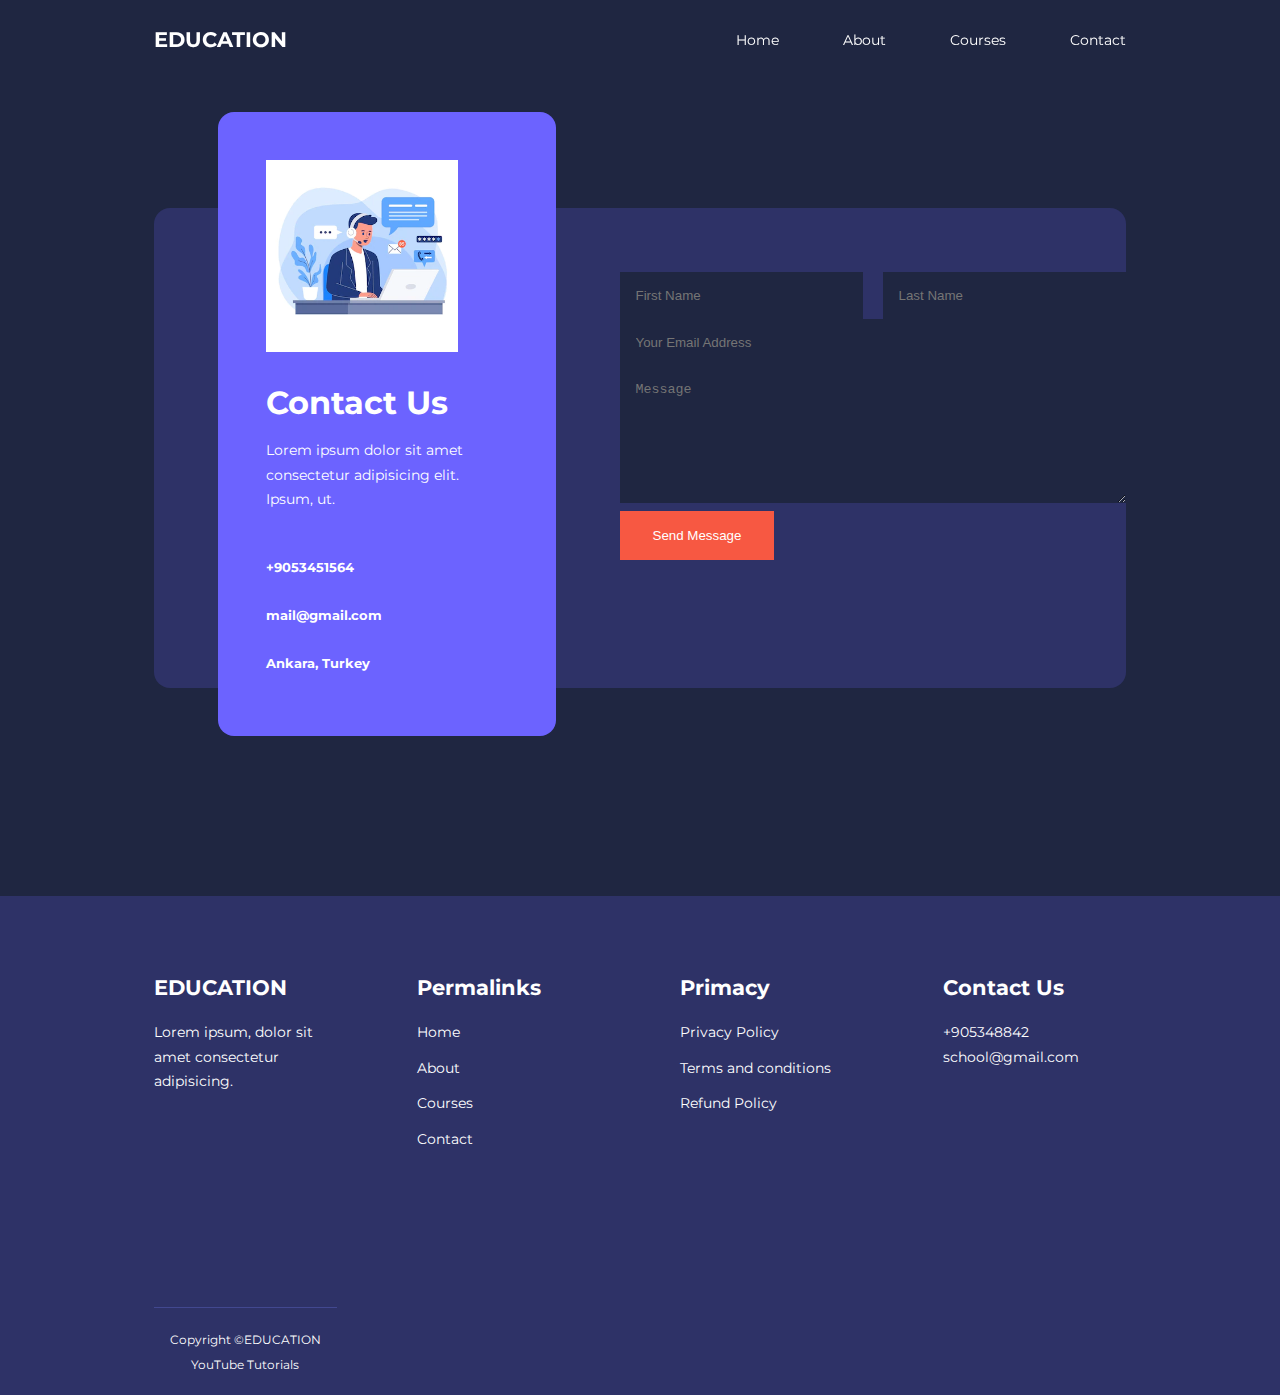
<file: Edication Website/contact.html>
<!DOCTYPE html>
<html lang="en">
  <head>
    <meta charset="UTF-8" />
    <meta http-equiv="X-UA-Compatible" content="IE=edge" />
    <meta name="viewport" content="width=device-width, initial-scale=1.0" />
    <title>Responsive MUltipage Education Website</title>

    <!-- ICONSCOUT CDN  -->

    <link
      rel="stylesheet"
      href="https://unicons.iconscout.com/release/v2.1.6/css/unicons.css"
    />

    <!-- Google Fonts (Monserrat) -->
    <link rel="preconnect" href="https://fonts.googleapis.com" />
    <link rel="preconnect" href="https://fonts.gstatic.com" crossorigin />
    <link
      href="https://fonts.googleapis.com/css2?family=Montserrat:wght@300;400;500;600;700;800;900&display=swap"
      rel="stylesheet"
    />

    <link rel="stylesheet" href="./css/style.css" />
    <link rel="stylesheet" href="./css/contact.css" />

    <style>
      .courses {
        margin-top: 1rem;
      }
    </style>
  </head>
  <body>
    <!-- navbar starts -->

    <nav>
      <div class="container nav_container">
        <a href="index.html"><h4>EDUCATION</h4></a>
        <ul class="nav_menu">
          <li><a href="index.html">Home</a></li>
          <li><a href="about.html">About</a></li>
          <li><a href="courses.html">Courses</a></li>
          <li><a href="contact.html">Contact</a></li>
        </ul>
        <button id="open-menu-btn"><i class="uil uil-bars"></i></button>
        <button id="close-menu-btn"><i class="uil uil-multiply"></i></button>
      </div>
    </nav>
    <!-- navbar ends -->

    <section class="contact">
      <div class="container contact_container">
        <aside class="contact_aside">
          <div class="aside_image">
            <img src="./images/contactus.webp" alt="" />
          </div>
          <h2>Contact Us</h2>
          <p>
            Lorem ipsum dolor sit amet consectetur adipisicing elit. Ipsum, ut.
          </p>
          <ul class="contact_details">
            <li>
              <i class="uil uil-phone-times"></i>
              <h5>+9053451564</h5>
            </li>
            <li>
              <i class="uil uil-envelope"></i>
              <h5>mail@gmail.com</h5>
            </li>
            <li>
              <i class="uil uil-location-point"></i>
              <h5>Ankara, Turkey</h5>
            </li>
          </ul>
          <ul class="contact_socials">
            <li>
              <a href="https://facebook.com"
                ><i class="uil uil-facebook-f"></i
              ></a>
            </li>
            <li>
              <a href="https://instagram.com"
                ><i class="uil uil-instagram"></i
              ></a>
            </li>
            <li>
              <a href="https://twitter.com"><i class="uil uil-twitter"></i></a>
            </li>
            <li>
              <a href="https://linkedin.com"
                ><i class="uil uil-linkedin-alt"></i
              ></a>
            </li>
          </ul>
        </aside>

        <form>
          <div class="form_name">
            <input
              type="text"
              name="Firs Name"
              placeholder="First Name"
              required
            />
            <input
              type="text"
              name="Last Name"
              placeholder="Last Name"
              required
            />
          </div>
          <input
            type="email"
            name="Email Address"
            placeholder="Your Email Address"
            required
          />
          <textarea name="Message" rows="7" placeholder="Message"></textarea>
          <button type="submit" class="btn btn-primary">Send Message</button>
        </form>
      </div>
    </section>

    <!-- footer section starts -->

    <footer>
      <div class="container footer_container">
        <div class="footer_1">
          <a href="index.html" class="footer_logo"><h4>EDUCATION</h4></a>
          <p>Lorem ipsum, dolor sit amet consectetur adipisicing.</p>
        </div>

        <div class="footer_2">
          <h4>Permalinks</h4>
          <ul>
            <li>
              <a href="index.html">Home</a>
            </li>
            <li>
              <a href="about.html">About</a>
            </li>
            <li>
              <a href="courses.html">Courses</a>
            </li>
            <li>
              <a href="contact.html">Contact</a>
            </li>
          </ul>
        </div>

        <div class="footer_3">
          <h4>Primacy</h4>
          <ul class="primacy">
            <li>
              <a href="#">Privacy Policy</a>
            </li>
            <li>
              <a href="#">Terms and conditions</a>
            </li>
            <li>
              <a href="#">Refund Policy</a>
            </li>
          </ul>
        </div>

        <div class="footer_4">
          <h4>Contact Us</h4>
          <div>
            <p>+905348842</p>
            <p>school@gmail.com</p>
          </div>

          <ul class="footer_socials">
            <li>
              <a href="#"><i class="uil uil-facebook-f"></i></a>
            </li>
            <li>
              <a href="#"><i class="uil uil-instagram-alt"></i></a>
            </li>
            <li>
              <a href="#"><i class="uil uil-twitter"></i></a>
            </li>
            <li>
              <a href="#"><i class="uil uil-linkedin-alt"></i></a>
            </li>
          </ul>
        </div>

        <div class="footer_copyright">
          <small>Copyright &copy;EDUCATION YouTube Tutorials</small>
        </div>
      </div>
    </footer>

    <!-- footer section ends -->

    <script src="main.js"></script>
  </body>
</html>
</file>
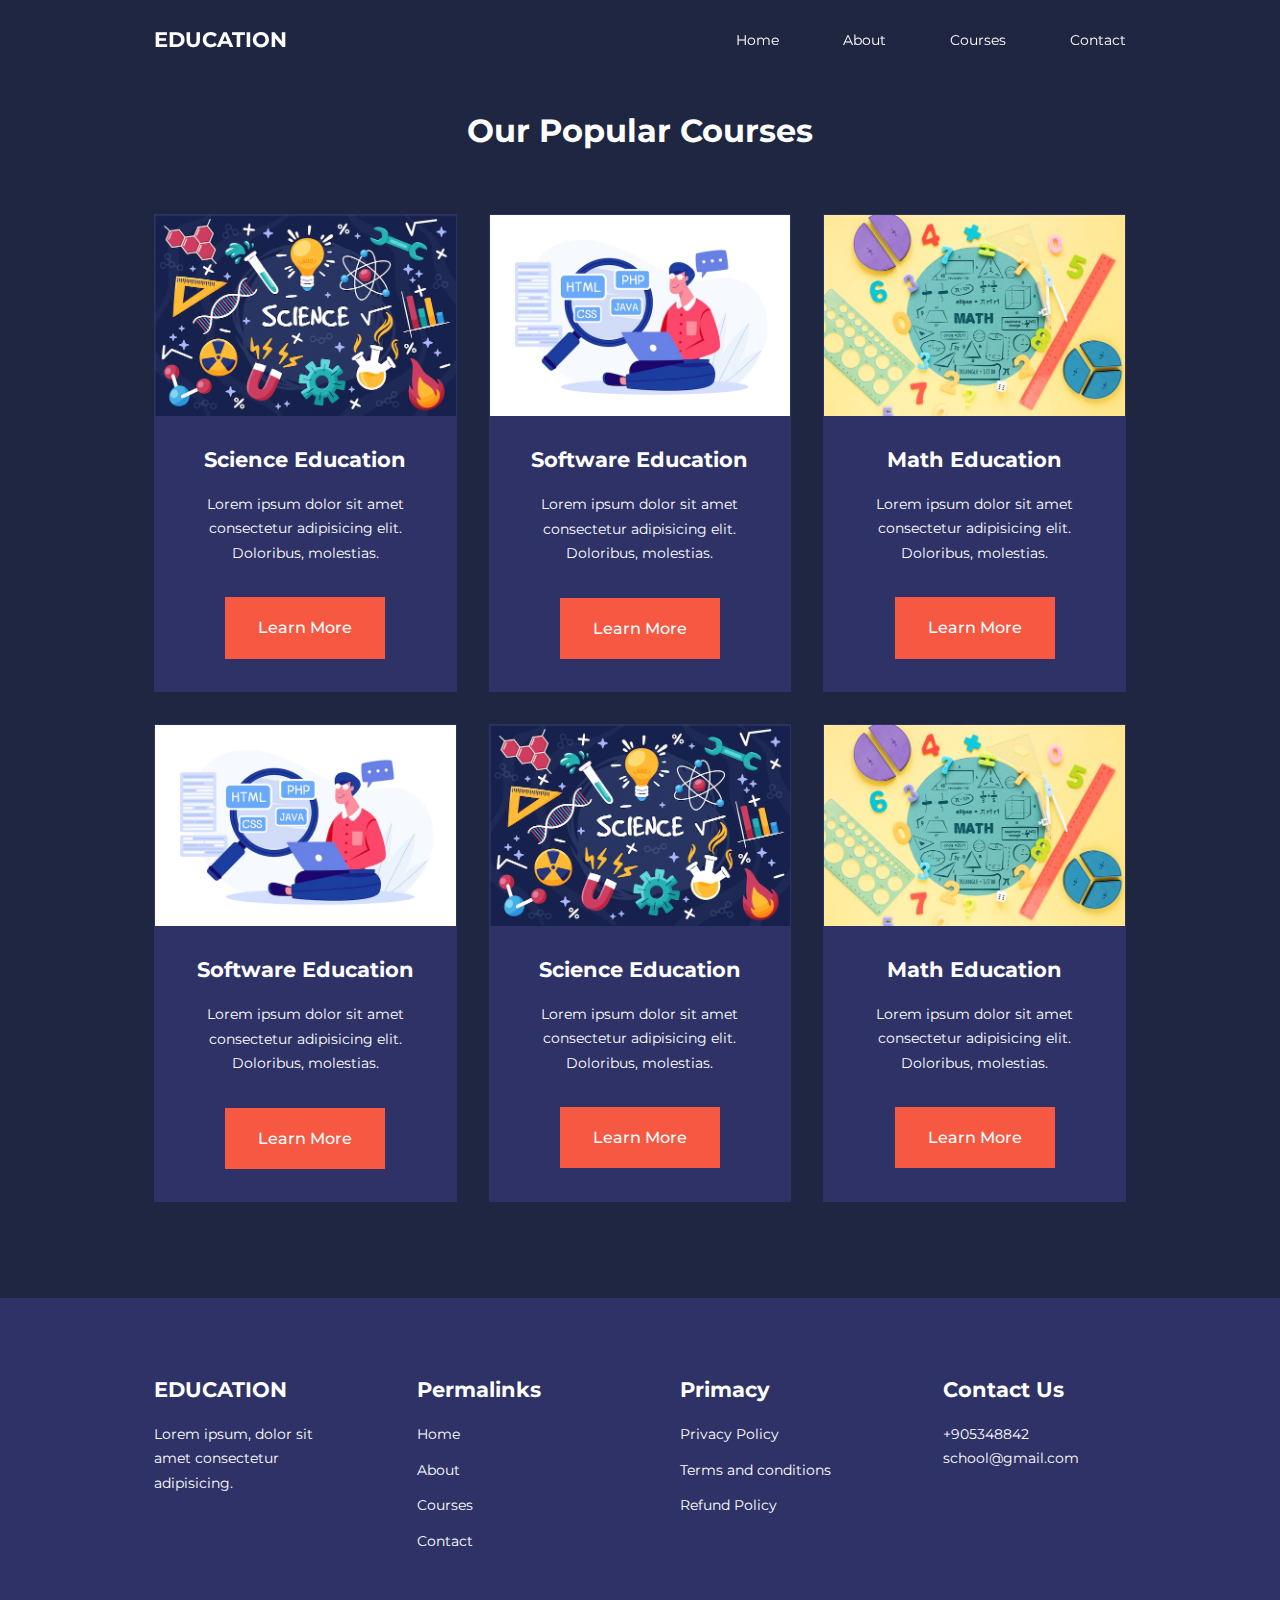
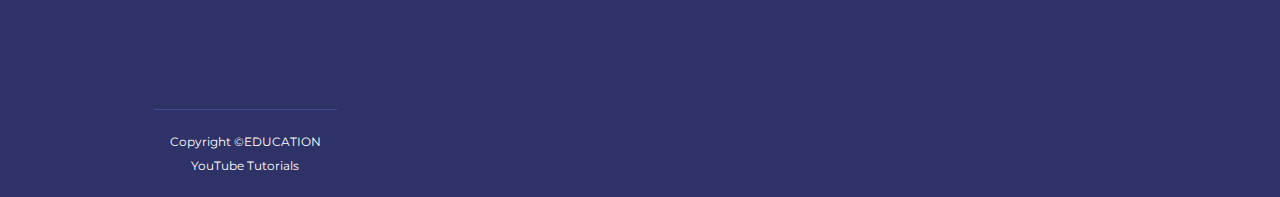
<file: Edication Website/courses.html>
<!DOCTYPE html>
<html lang="en">
  <head>
    <meta charset="UTF-8" />
    <meta http-equiv="X-UA-Compatible" content="IE=edge" />
    <meta name="viewport" content="width=device-width, initial-scale=1.0" />
    <title>Responsive MUltipage Education Website</title>

    <!-- ICONSCOUT CDN  -->

    <link
      rel="stylesheet"
      href="https://unicons.iconscout.com/release/v2.1.6/css/unicons.css"
    />

    <!-- Google Fonts (Monserrat) -->
    <link rel="preconnect" href="https://fonts.googleapis.com" />
    <link rel="preconnect" href="https://fonts.gstatic.com" crossorigin />
    <link
      href="https://fonts.googleapis.com/css2?family=Montserrat:wght@300;400;500;600;700;800;900&display=swap"
      rel="stylesheet"
    />

    <link rel="stylesheet" href="./css/style.css" />

    <style>
      .courses {
        margin-top: 1rem;
      }
    </style>
  </head>
  <body>
    <!-- navbar starts -->

    <nav>
      <div class="container nav_container">
        <a href="index.html"><h4>EDUCATION</h4></a>
        <ul class="nav_menu">
          <li><a href="index.html">Home</a></li>
          <li><a href="about.html">About</a></li>
          <li><a href="courses.html">Courses</a></li>
          <li><a href="contact.html">Contact</a></li>
        </ul>
        <button id="open-menu-btn"><i class="uil uil-bars"></i></button>
        <button id="close-menu-btn"><i class="uil uil-multiply"></i></button>
      </div>
    </nav>
    <!-- navbar ends -->

    <!-- courses section starts -->
    <section class="courses">
      <h2>Our Popular Courses</h2>
      <div class="container courses_container">
        <article class="course">
          <div class="course_image">
            <img src="./images/science.webp" alt="" />
          </div>
          <div class="course_info">
            <h4>Science Education</h4>
            <p>
              Lorem ipsum dolor sit amet consectetur adipisicing elit.
              Doloribus, molestias.
            </p>
            <a href="course.html" class="btn btn-primary">Learn More</a>
          </div>
        </article>

        <article class="course">
          <div class="course_image">
            <img src="./images/software.webp" alt="" />
          </div>
          <div class="course_info">
            <h4>Software Education</h4>
            <p>
              Lorem ipsum dolor sit amet consectetur adipisicing elit.
              Doloribus, molestias.
            </p>
            <a href="course.html" class="btn btn-primary">Learn More</a>
          </div>
        </article>

        <article class="course">
          <div class="course_image">
            <img src="./images/egitim1.webp" alt="" />
          </div>
          <div class="course_info">
            <h4>Math Education</h4>
            <p>
              Lorem ipsum dolor sit amet consectetur adipisicing elit.
              Doloribus, molestias.
            </p>
            <a href="course.html" class="btn btn-primary">Learn More</a>
          </div>
        </article>
        <article class="course">
          <div class="course_image">
            <img src="./images/software.webp" alt="" />
          </div>
          <div class="course_info">
            <h4>Software Education</h4>
            <p>
              Lorem ipsum dolor sit amet consectetur adipisicing elit.
              Doloribus, molestias.
            </p>
            <a href="course.html" class="btn btn-primary">Learn More</a>
          </div>
        </article>

        <article class="course">
          <div class="course_image">
            <img src="./images/science.webp" alt="" />
          </div>
          <div class="course_info">
            <h4>Science Education</h4>
            <p>
              Lorem ipsum dolor sit amet consectetur adipisicing elit.
              Doloribus, molestias.
            </p>
            <a href="course.html" class="btn btn-primary">Learn More</a>
          </div>
        </article>

        <article class="course">
          <div class="course_image">
            <img src="./images/egitim1.webp" alt="" />
          </div>
          <div class="course_info">
            <h4>Math Education</h4>
            <p>
              Lorem ipsum dolor sit amet consectetur adipisicing elit.
              Doloribus, molestias.
            </p>
            <a href="course.html" class="btn btn-primary">Learn More</a>
          </div>
        </article>
      </div>
    </section>

    <!-- courses section ends -->

    <!-- footer section starts -->

    <footer>
      <div class="container footer_container">
        <div class="footer_1">
          <a href="index.html" class="footer_logo"><h4>EDUCATION</h4></a>
          <p>Lorem ipsum, dolor sit amet consectetur adipisicing.</p>
        </div>

        <div class="footer_2">
          <h4>Permalinks</h4>
          <ul>
            <li>
              <a href="index.html">Home</a>
            </li>
            <li>
              <a href="about.html">About</a>
            </li>
            <li>
              <a href="courses.html">Courses</a>
            </li>
            <li>
              <a href="contact.html">Contact</a>
            </li>
          </ul>
        </div>

        <div class="footer_3">
          <h4>Primacy</h4>
          <ul class="primacy">
            <li>
              <a href="#">Privacy Policy</a>
            </li>
            <li>
              <a href="#">Terms and conditions</a>
            </li>
            <li>
              <a href="#">Refund Policy</a>
            </li>
          </ul>
        </div>

        <div class="footer_4">
          <h4>Contact Us</h4>
          <div>
            <p>+905348842</p>
            <p>school@gmail.com</p>
          </div>

          <ul class="footer_socials">
            <li>
              <a href="#"><i class="uil uil-facebook-f"></i></a>
            </li>
            <li>
              <a href="#"><i class="uil uil-instagram-alt"></i></a>
            </li>
            <li>
              <a href="#"><i class="uil uil-twitter"></i></a>
            </li>
            <li>
              <a href="#"><i class="uil uil-linkedin-alt"></i></a>
            </li>
          </ul>
        </div>

        <div class="footer_copyright">
          <small>Copyright &copy;EDUCATION YouTube Tutorials</small>
        </div>
      </div>
    </footer>

    <!-- footer section ends -->

    <script src="main.js"></script>
  </body>
</html>
</file>
<file: Edication Website/css/style.css>
* {
  margin: 0;
  padding: 0;
  border: 0;
  outline: 0;
  text-decoration: none;
  list-style: none;
  box-sizing: border-box;
}

:root {
  --color-primary: #6c63ff;
  --color-success: #00bf8e;
  --color-warning: #f7c94b;
  --color-danger: #f75842;
  --color-dagner-variant: rgba(247, 88, 66, 0.4);
  --color-white: #fff;
  --color-light: rgba(255, 255, 255, 0.7);
  --color-black: #000;
  --color-bg: #1f2641;
  --color-bg1: #2e3267;
  --color-bg2: #424890;

  --container-width-lg: 76%;
  --container-width-md: 90%;

  --container-width-sm: 94%;
  --transition: all 400ms ease;
}

body {
  font-family: "Montserrat", sans-serif;
  line-height: 1.7;
  color: var(--color-white);
  background: var(--color-bg);
}

.container {
  width: var(--container-width-lg);
  margin: 0 auto;
}

section {
  padding: 6rem 0;
}
section h2 {
  text-align: center;
  margin-bottom: 4rem;
}

h1,
h2,
h3,
h4,
h5 {
  line-height: 1.2;
}

h1 {
  font-size: 2.4rem;
}

h2 {
  font-size: 2rem;
}
h3 {
  font-size: 1.6rem;
}

h4 {
  font-size: 1.3rem;
}

a {
  color: var(--color-white);
}

img {
  width: 100%;
  display: block;
  object-fit: cover;
}

.btn {
  display: inline-block;
  background: var(--color-white);
  color: var(--color-black);
  padding: 1rem 2rem;
  border: 1px solid transparent;
  font-weight: 500;
  transition: var(--transition);
}

.btn:hover {
  background: transparent;
  color: var(--color-white);
  border-color: var(--color-white);
}

.btn-primary {
  background: var(--color-danger);
  color: var(--color-white);
}

/* Navbar */

nav {
  background: transparent;
  width: 100vw;
  height: 5rem;
  position: fixed;
  top: 0;
  z-index: 11;
}

/* change navbar styles on scroll usig javascrip */

.window-scroll {
  background: var(--color-primary);
  box-shadow: 0 1rem 2rem rgba(0, 0, 0, 0.2);
}

.nav_container {
  height: 100%;
  display: flex;
  justify-content: space-between;
  align-items: center;
}

nav button {
  display: none;
}

.nav_menu {
  display: flex;
  align-items: center;
  gap: 4rem;
}

.nav_menu a {
  font-size: 0.9rem;
  transition: var(--transition);
}

.nav_menu a:hover {
  color: var(--color-bg2);
}

/* navbar ends */

/* header starts */

header {
  position: relative;
  top: 5rem;
  overflow: hidden;
  height: 70vh;
  margin-bottom: 5rem;
}

.header_container {
  display: grid;
  grid-template-columns: 1fr 1fr;
  align-items: center;
  gap: 5rem;
  height: 100%;
}

.header_left p {
  margin: 1rem 0 2.4rem;
}

/* header ends */

/* categories starts */

.categories {
  background: var(--color-bg1);
  height: 32rem;
}

.categories h1 {
  line-height: 1;
  margin-bottom: 3rem;
}

.categories_container {
  display: grid;
  grid-template-columns: 40% 60%;
  gap: 4rem;
}

.categories_left {
  margin-right: 4rem;
}

.categories_left p {
  margin: 1rem 0 3rem;
}

.categories_right {
  display: grid;
  grid-template-columns: repeat(3, 1fr);
  gap: 1.2rem;
}

.category {
  background: var(--color-bg2);
  padding: 2rem;
  border-radius: 2rem;
  transition: var(--transition);
}

.category:hover {
  box-shadow: 0 3rem 3rem rgba(0, 0, 0, 0.3);
  z-index: 1;
}

.category:nth-child(1) .category_icon {
  background: var(--color-success);
}
.category:nth-child(2) .category_icon {
  background: var(--color-danger);
}
.category:nth-child(3) .category_icon {
  background: var(--color-warning);
}
.category:nth-child(4) .category_icon {
  background: var(--color-warning);
}
.category:nth-child(5) .category_icon {
  background: var(--color-success);
}
.category:nth-child(6) .category_icon {
  background: var(--color-primary);
}

.category_icon {
  background: var(--color-primary);
  padding: 0.7rem;
  border-radius: 0.9rem;
}

.category h5 {
  margin: 2rem 0 1rem;
}
.category p {
  font-size: 0.85rem;
}

/* categories ends */

/* Courses starts */

.courses {
  margin-top: 10rem;
}

.courses_container {
  display: grid;
  grid-template-columns: repeat(3, 1fr);
  gap: 2rem;
}
.course {
  background: var(--color-bg1);
  text-align: center;
  border: 1px solid transparent;
  transition: var(--transition);
}

.course:hover {
  background: transparent;
  border-color: var(--color-primary);
}

.course_info {
  padding: 2rem;
}
.course_info p {
  margin: 1.2rem 0 2rem;
  font-size: 0.9rem;
}

/* Courses ends */

/* FAQs start */

/* FAQs end */

.faqs {
  background: var(--color-bg1);
  box-shadow: inset 0 0 3rem rgba(0, 0, 0, 0.5);
}

.faqs_container {
  display: grid;
  grid-template-columns: 1fr 1fr;
  gap: 1rem;
}

.faq {
  padding: 2rem;
  display: flex;
  align-items: center;
  gap: 1.4rem;
  height: fit-content;
  background: var(--color-primary);
  cursor: pointer;
}

.faq h4 {
  font-size: 1rem;
  line-height: 2.2rem;
}
.faq_icon {
  align-self: flex-start;
  font-size: 1.2rem;
}

.faq p {
  margin-top: 0.8rem;
  display: none;
}

.faq.open p {
  display: block;
}

/* testimoninials starts */
.testimonials_Container {
  overflow-x: hidden;
  position: relative;
  margin-bottom: 5rem;
}

.testimonial {
  padding-top: 2rem;
  padding-bottom: 5rem;
}

.avatar {
  width: 10rem;
  height: 10rem;
  border-radius: 50%;
  overflow: hidden;
  margin: 0 auto 1rem;
  border: 1rem solid var(--color-bg1);
}

.avatar img {
  height: 10rem;
}

.testimonial_info {
  text-align: center;
}

.testimonial_body {
  background: var(--color-primary);
  padding: 2rem;
  margin-top: 3rem;
  position: relative;
}

.testimonial_body::before {
  content: "";
  display: block;
  background: linear-gradient(
    135deg,
    transparent,
    var(--color-primary),
    var(--color-primary),
    var(--color-primary)
  );
  width: 3rem;
  height: 3rem;
  position: absolute;
  left: 50%;
  top: -1.5rem;
  transform: rotate(45deg);
}

/* footer  starts*/

footer {
  background: var(--color-bg1);
  padding-top: 5rem;
  font-size: 0.9rem;
}

.footer_container {
  display: grid;
  grid-template-columns: repeat(4, 1fr);
  gap: 5rem;
}
.footer_container > div h4 {
  margin-bottom: 1.2rem;
}

.footer_1 p {
  margin: 0rem 0 2rem;
}

footer ul li {
  margin-bottom: 0.7rem;
}

footer ul li a:hover {
  text-decoration: underline;
}

.footer_socials {
  display: flex;
  gap: 1rem;
  font-size: 1ç2rem;
  margin-top: 2rem;
}

.footer_copyright {
  text-align: center;
  margin-top: 4rem;
  padding: 1.2rem 0;
  border-top: 1px solid var(--color-bg2);
}

/* media queries */

@media screen and (max-width: 1024px) {
  .container {
    width: var(--container-width-md);
  }
  h1 {
    font-size: 2.2rem;
  }
  h2 {
    font-size: 1.7rem;
  }
  h3 {
    font-size: 1.4rem;
  }
  h4 {
    font-size: 1.2rem;
  }
  /* navbar */
  nav button {
    display: inline-block;
    background: transparent;
    font-size: 1.8rem;
    color: var(--color-white);
    cursor: pointer;
  }
  nav button#close-menu-btn {
    display: none;
  }
  .nav_menu {
    position: fixed;
    top: 5rem;
    right: 5%;
    height: fit-content;
    width: 18rem;
    flex-direction: column;
    gap: 0;
    display: none;
  }

  .nav_menu li {
    width: 100%;
    height: 5.8rem;
    animation: animateNavItems 400ms Linear forwards;
    transform-origin: top right;
    opacity: 0;
  }
  .nav_menu li:nth-child(2) {
    animation-delay: 200ms;
  }

  .nav_menu li:nth-child(3) {
    animation-delay: 400ms;
  }

  .nav_menu li:nth-child(4) {
    animation-delay: 600ms;
  }

  @keyframes animateNavItems {
    0% {
      transform: rotateZ(-90deg) rotateX(90deg) scale(0.1);
    }

    100% {
      transform: rotateZ(0) rotateX(0) scale(1);
      opacity: 1;
    }
  }

  .nav_menu li a {
    background: var(--color-primary);
    box-shadow: -4rem 6rem 10rem rgba(0, 0, 0, 0.6);
    width: 100%;
    height: 100%;
    display: grid;
    place-items: center;
  }
  .nav_menu li a:hover {
    background: var(--color-bg2);
    color: var(--color-white);
  }

  /* header start */
  header {
    height: 52vh;
    margin-bottom: 4rem;
  }
  .header_container {
    gap: 0;
    padding-bottom: 3rem;
  }
  /* category */

  .categories {
    height: auto;
  }
  .categories_container {
    grid-template-columns: 1fr;
    gap: 3rem;
  }
  .categories_left {
    margin-right: 0;
  }

  /* popular courses */
  .courses {
    margin-top: 0;
  }
  .courses_container {
    grid-template-columns: 1fr 1fr;
  }
  /* Faqs */
  .faqs_container {
    grid-template-columns: 1fr;
  }
  .faq {
    padding: 1.5rem;
  }

  /* footer */
  .footer_container {
    grid-template-columns: 1fr 1fr;
  }

  /* =======================================media queries (phones)==================================================== */
  @media screen and (max-width: 600px) {
    .container {
      width: var(--container-width-sm);
    }
  }
  /* navbar */

  .nav_menu {
    right: 3%;
  }

  /* header */

  .header {
    height: 100vh;
  }
  .header_container {
    grid-template-columns: 1fr;
    text-align: center;
    margin-top: 0;
   
  }
  .header_left p {
    margin-bottom: 1.3rem;
  }


  /* categories */
  .categories_right {
    grid-template-columns: 1fr 1fr;
    gap: 0.7rem;
  }
  .category{
    padding: 1rem;
    border-radius: 1rem;
  }
  .category_icon{

    margin-top: 4px;
    display: inline-block;
  }
  /* popular courses */
  .courses_container{
  grid-template-columns: 1fr;
  }

/* testimonials */
.testimonial_body{
  padding: 1.2rem;
}
/* footer */
.footer_container{
  grid-template-columns: 1fr;
  text-align: center;
  gap: 2rem;
}
.footer_1 p{
  margin: 1rem auto;
}
.footer_socials{
  justify-content: center;
}

}
</file>
<file: Edication Website/css/contact.css>
.contact_container {
  background: var(--color-bg1);
  padding: 4rem;
  display: grid;
  grid-template-columns: 40% 60%;
  gap: 4rem;
  height: 30rem;
  margin: 7rem auto;
  border-radius: 1rem;
}

/* aside */

.contact_aside {
  background: var(--color-primary);
  padding: 3rem;
  border-radius: 1rem;
  position: relative;
  bottom: 10rem;
}

.aside_image {
  width: 12rem;
  margin-bottom: 2rem;
}

.contact_aside h2 {
  text-align: left;
  margin-bottom: 1rem;
}

.contact_aside p {
  font-size: 0.9rem;
  margin-bottom: 2rem;
}
.contact_details li {
  display: grid;
  gap: 1rem;
  align-items: center;
  margin-bottom: 1rem;
}

.contact-socials {
  display: flex;
  gap: 0.8rem;
  margin-top: 3rem;
}

.contact-socials a {
  background: var(--color-bg2);
  padding: 0.5rem;
  border-radius: 50%;
  font-size: 0.9rem;
  transition: var(--transition);
}

.contact-socials a:hover {
  background: transparent;
}
/* aside end */

.contact_form {
  display: flex;
  flex-direction: column;
  gap: 1.2rem;
  margin-right: 4rem;
}
.form_name {
  display: flex;
  gap: 1.2rem;
}

.contact_form input[type="text"] {
  width: 50%;
}

input,
textarea {
  width: 100%;
  padding: 1rem;
  background: var(--color-bg);
  color: var(--color-white);
}

.contact_form .btn {
  width: max-content;
  margin-top: 1rem;
  cursor: pointer;
  
}

/* from end */

/* media quaryies start */
@media screen and (max-width:1024px) {
    .contact{
        /* padding-bottom: 0; */

    }
    .contact_container{
        gap: 1.5rem;
        margin-top: 3rem;
        height: auto;
        padding: 1.5rem;
    }
    .contact_aside{
        width: auto;
        padding: 1.5rem;
        bottom: 0;

    }
    .contact_form{
        align-self: center;
        margin-right: 1.5rem;
    }
    
}

@media screen and (max-width:600px) {
    .contact_container{
        grid-template-columns: 1fr;
        gap: 3rem;
        margin-top: 0;
        padding: 0;
    }

    .contact_form{
        margin: 0 1.5rem 3rem;
    }
    .form_name{
        flex-direction: column;
    }
    .form_name input [type="text"]{
        width: 100%;
    }
    
}
</file>
